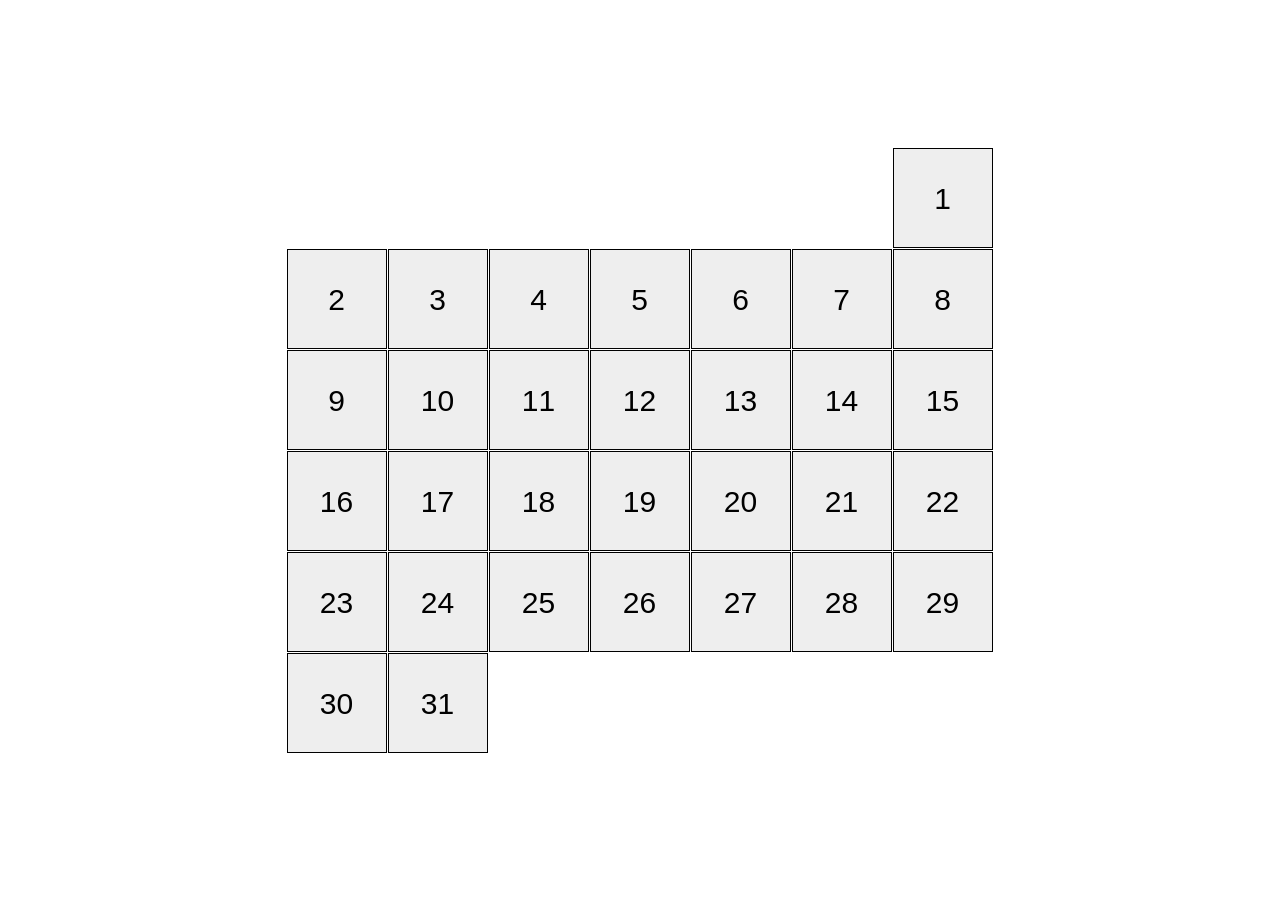
<file: index.html>
<!doctype html><html lang="en"><head><meta charset="utf-8"><meta name="viewport" content="width=device-width, initial-scale=1.0"><title>Calendar</title><link rel="stylesheet" href="index.d0b51cfb.css"></head><body> <div class="calendar-align"> <div class="calendar calendar--month-length-31 calendar--start-day-sun"> <div class="calendar__day"></div> <div class="calendar__day"></div> <div class="calendar__day"></div> <div class="calendar__day"></div> <div class="calendar__day"></div> <div class="calendar__day"></div> <div class="calendar__day"></div> <div class="calendar__day"></div> <div class="calendar__day"></div> <div class="calendar__day"></div> <div class="calendar__day"></div> <div class="calendar__day"></div> <div class="calendar__day"></div> <div class="calendar__day"></div> <div class="calendar__day"></div> <div class="calendar__day"></div> <div class="calendar__day"></div> <div class="calendar__day"></div> <div class="calendar__day"></div> <div class="calendar__day"></div> <div class="calendar__day"></div> <div class="calendar__day"></div> <div class="calendar__day"></div> <div class="calendar__day"></div> <div class="calendar__day"></div> <div class="calendar__day"></div> <div class="calendar__day"></div> <div class="calendar__day"></div> <div class="calendar__day"></div> <div class="calendar__day"></div> <div class="calendar__day"></div> </div> </div> </body></html>
</file>
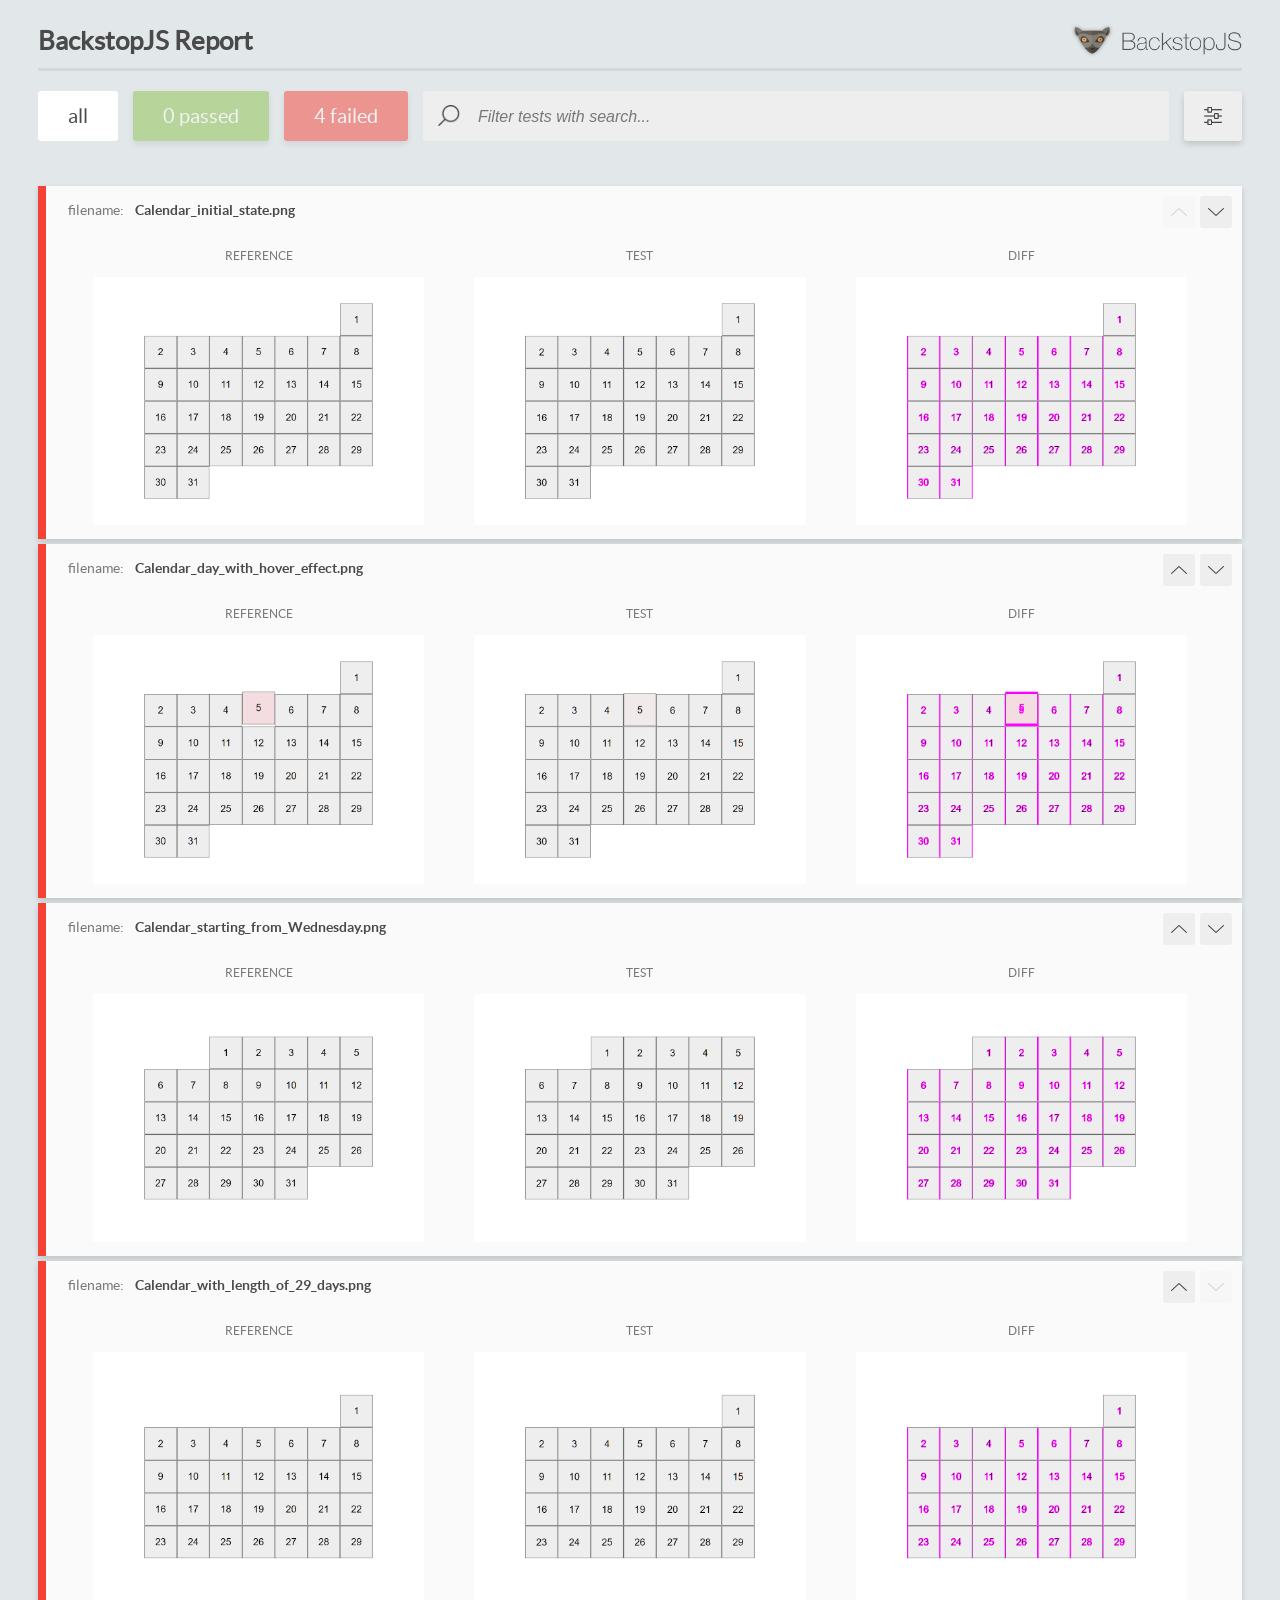
<file: report/html_report/index.html>
<!DOCTYPE html>
<html>
  <head>
    <meta charset="utf-8">
    <!-- Disable Cache -->
    <meta http-equiv="Cache-Control" content="no-cache, no-store, must-revalidate">
    <meta http-equiv="Pragma" content="no-cache">
    <meta http-equiv="Expires" content="0">

    <title>BackstopJS Report</title>

    <style>
      @font-face {
          font-family: 'latoregular';
          src: url('./assets/fonts/lato-regular-webfont.woff2') format('woff2'),
              url('./assets/fonts/lato-regular-webfont.woff') format('woff');
          font-weight: 400;
          font-style: normal;
      }
      @font-face {
          font-family: 'latobold';
          src: url('./assets/fonts/lato-bold-webfont.woff2') format('woff2'),
              url('./assets/fonts/lato-bold-webfont.woff') format('woff');
          font-weight: 700;
          font-style: normal;
      }

      .ReactModal__Body--open {
          overflow: hidden;
      }
      .ReactModal__Body--open .header {
        display: none;
      }

    </style>
  </head>
  <body style="background-color: #E2E7EA">
    <div id="root">

    </div>
    <script>
      function report (report) { // eslint-disable-line no-unused-vars
        window.tests = report;
      }
    </script>
    <script src="config.js"></script>
    <script src="index_bundle.js"></script>
  </body>
</html>
</file>
<file: index.d0b51cfb.css>
body{margin:0;font-family:Arial,Helvetica,sans-serif}.calendar-align{justify-content:center;align-items:center;min-height:100vh;display:flex}.calendar{flex-wrap:wrap;gap:1px;width:707px;margin:10px;display:flex}.calendar__day{box-sizing:border-box;cursor:pointer;background-color:#eee;border:1px solid #000;width:100px;height:100px;transition-duration:.5s}.calendar__day:hover{background-color:#ffbfcb;transform:translateY(-20px)}.calendar__day:first-child:before{color:#000;content:"1";text-align:center;font-size:30px;line-height:100px;display:block}.calendar__day:nth-child(2):before{color:#000;content:"2";text-align:center;font-size:30px;line-height:100px;display:block}.calendar__day:nth-child(3):before{color:#000;content:"3";text-align:center;font-size:30px;line-height:100px;display:block}.calendar__day:nth-child(4):before{color:#000;content:"4";text-align:center;font-size:30px;line-height:100px;display:block}.calendar__day:nth-child(5):before{color:#000;content:"5";text-align:center;font-size:30px;line-height:100px;display:block}.calendar__day:nth-child(6):before{color:#000;content:"6";text-align:center;font-size:30px;line-height:100px;display:block}.calendar__day:nth-child(7):before{color:#000;content:"7";text-align:center;font-size:30px;line-height:100px;display:block}.calendar__day:nth-child(8):before{color:#000;content:"8";text-align:center;font-size:30px;line-height:100px;display:block}.calendar__day:nth-child(9):before{color:#000;content:"9";text-align:center;font-size:30px;line-height:100px;display:block}.calendar__day:nth-child(10):before{color:#000;content:"10";text-align:center;font-size:30px;line-height:100px;display:block}.calendar__day:nth-child(11):before{color:#000;content:"11";text-align:center;font-size:30px;line-height:100px;display:block}.calendar__day:nth-child(12):before{color:#000;content:"12";text-align:center;font-size:30px;line-height:100px;display:block}.calendar__day:nth-child(13):before{color:#000;content:"13";text-align:center;font-size:30px;line-height:100px;display:block}.calendar__day:nth-child(14):before{color:#000;content:"14";text-align:center;font-size:30px;line-height:100px;display:block}.calendar__day:nth-child(15):before{color:#000;content:"15";text-align:center;font-size:30px;line-height:100px;display:block}.calendar__day:nth-child(16):before{color:#000;content:"16";text-align:center;font-size:30px;line-height:100px;display:block}.calendar__day:nth-child(17):before{color:#000;content:"17";text-align:center;font-size:30px;line-height:100px;display:block}.calendar__day:nth-child(18):before{color:#000;content:"18";text-align:center;font-size:30px;line-height:100px;display:block}.calendar__day:nth-child(19):before{color:#000;content:"19";text-align:center;font-size:30px;line-height:100px;display:block}.calendar__day:nth-child(20):before{color:#000;content:"20";text-align:center;font-size:30px;line-height:100px;display:block}.calendar__day:nth-child(21):before{color:#000;content:"21";text-align:center;font-size:30px;line-height:100px;display:block}.calendar__day:nth-child(22):before{color:#000;content:"22";text-align:center;font-size:30px;line-height:100px;display:block}.calendar__day:nth-child(23):before{color:#000;content:"23";text-align:center;font-size:30px;line-height:100px;display:block}.calendar__day:nth-child(24):before{color:#000;content:"24";text-align:center;font-size:30px;line-height:100px;display:block}.calendar__day:nth-child(25):before{color:#000;content:"25";text-align:center;font-size:30px;line-height:100px;display:block}.calendar__day:nth-child(26):before{color:#000;content:"26";text-align:center;font-size:30px;line-height:100px;display:block}.calendar__day:nth-child(27):before{color:#000;content:"27";text-align:center;font-size:30px;line-height:100px;display:block}.calendar__day:nth-child(28):before{color:#000;content:"28";text-align:center;font-size:30px;line-height:100px;display:block}.calendar__day:nth-child(29):before{color:#000;content:"29";text-align:center;font-size:30px;line-height:100px;display:block}.calendar__day:nth-child(30):before{color:#000;content:"30";text-align:center;font-size:30px;line-height:100px;display:block}.calendar__day:nth-child(31):before{color:#000;content:"31";text-align:center;font-size:30px;line-height:100px;display:block}.calendar--start-day-mon .calendar__day:first-child{margin-left:0}.calendar--start-day-tue .calendar__day:first-child{margin-left:101px}.calendar--start-day-wed .calendar__day:first-child{margin-left:202px}.calendar--start-day-thu .calendar__day:first-child{margin-left:303px}.calendar--start-day-fri .calendar__day:first-child{margin-left:404px}.calendar--start-day-sat .calendar__day:first-child{margin-left:505px}.calendar--start-day-sun .calendar__day:first-child{margin-left:606px}.calendar--month-length-28 .calendar__day:nth-child(n+29),.calendar--month-length-29 .calendar__day:nth-child(n+30),.calendar--month-length-30 .calendar__day:nth-child(n+31),.calendar--month-length-31 .calendar__day:nth-child(n+32){display:none}
/*# sourceMappingURL=index.d0b51cfb.css.map */
</file>
